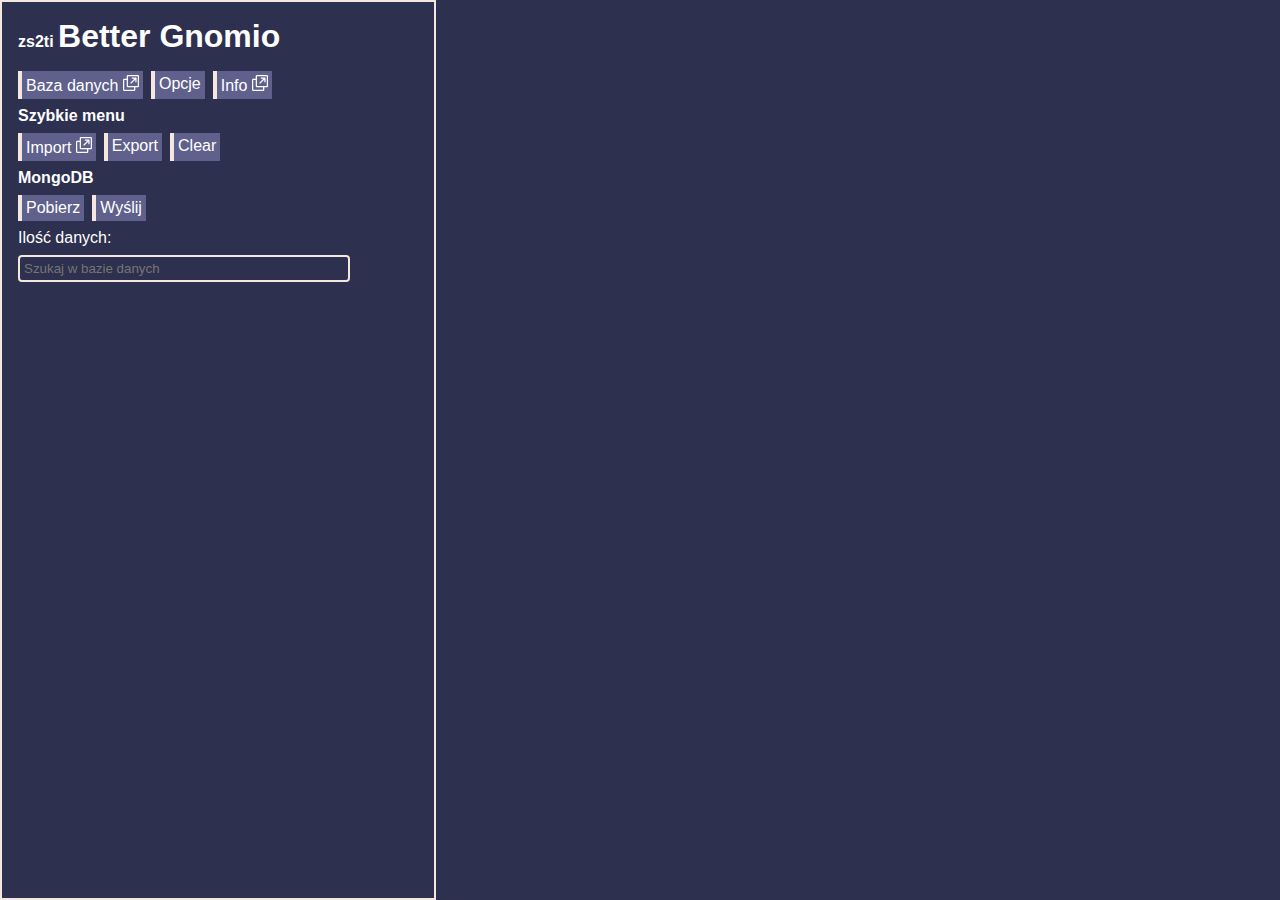
<file: popup/index.html>
<!DOCTYPE html>
<html lang="pl">
    <head>
        <meta charset="UTF-8">
        <meta http-equiv="X-UA-Compatible" content="IE=edge">
        <meta name="viewport" content="width=device-width, initial-scale=1.0">
        <title>Better Gnomio</title>
        <link rel="stylesheet" href="../main.css">

        <style>
            #search {
                margin: 8px 0px;
                padding: 4px;
                width: 80%;
                background-color: transparent;
                border: solid 2px var(--ktuliq3);
                border-radius: 4px;
            }
            #search:focus{
                outline: none;
                /* caret-color: transparent; */
            }
        </style>
    </head>
    <body>
        <div id="head">
            <h1><span style="font-size: medium;">zs2ti </span>Better Gnomio</h1>

            <div class="menu">
                <a class="button" href="../pages/database/database.html" target="_blank">Baza danych <img src="../assets/new_tab.png" width="16px"></a>
                <a class="button" href="options/options.html">Opcje</a>
                <a class="button" href="../pages/info/info.html" target="_blank">Info <img src="../assets/new_tab.png" width="16px"></a>
            </div>
            <h4>Szybkie menu</h4>
            <div class="menu">
                <a class="button" href="../pages/database/quick/quickimport.html" target="_blank">Import <img src="../assets/new_tab.png" width="16px"></a>
                <a class="button" id="quickexport">Export</a>
                <a class="button" id="quickclear">Clear</a>
            </div>
            <h4>MongoDB</h4>
            <div class="menu">
                <a class="button" id="mongodownload">Pobierz</a>
                <a class="button" id="mongosend">Wyślij</a>
            </div>

            <div>Ilość danych: <span id="length"></span></div>
            <input id="search" type="text" autocomplete="off" placeholder="Szukaj w bazie danych">
        </div>
        
        <div class="bigcontent" id="results"></div>

        <!-- <div id="hideonsearch">
            <h3>Domyślne funkcje</h3>
            <div class="desc">Kliknij wybrany objekt aby podświetlić go</div>
            <table class="table" cellspacing="0">
                <tbody>
                    <tr>
                        <th>Objekt</th>
                        <th>Po najechaniu</th>
                        <th>Po kliknięciu</th>
                    </tr>
                    <tr>
                        <td><div class="tableTitle">tekst</div></td>
                        <td>Wyświetla odpowiedź z bazy danych</td>
                        <td>Wyszukuje w nowej karcie</td>
                    </tr>
                    <tr>
                        <td><div class="tableTitle">obrazy</div></td>
                        <td>Wyświetla się jego link (w razie jak by obraz był podpisany [np. switch.png])</td>
                        <td>Wyszukuje w nowej karcie (puki co nie działa)</td>
                    </tr>
                    <tr>
                        <td><div id="hgSearchBar" class="tableTitle" style="cursor: pointer;">lewy-dolny róg ekranu</div></td>
                        <td>-</td>
                        <td>Umożliwia przeszukiwanie bazy danych</td>
                    </tr>
                </tbody>
                
            </table>
        </div> -->
        
        
        <!-- <div>Problem z wczytaniem? kliknij przycisk poniżej aby wczytać ręcznie</div>
        <button id="main">Wczytaj</button>
        <a href="o.html">o</a>
        <div style="color: rgb(145, 0, 0);"> Uwaga!, skrypt aktywuje się po wczytaniu strony (tak jak każdy skrypt), zalecane jest poczekanie na wczytanie strony.</div> -->

        <script src="index.js"></script>
    </body>
</html>
</file>
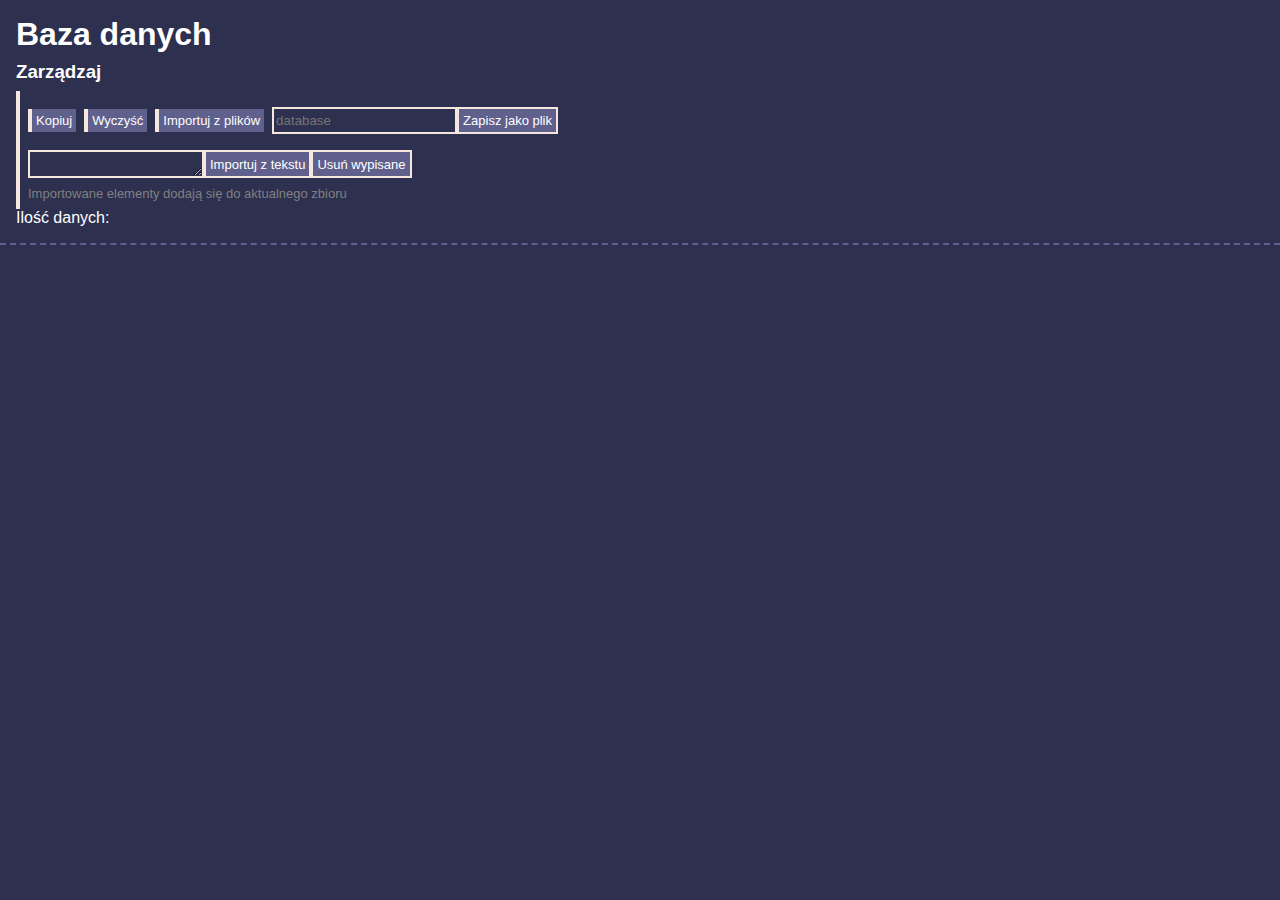
<file: pages/database/database.html>
<html lang="pl">
<head>
    <meta charset="UTF-8">
    <meta http-equiv="X-UA-Compatible" content="IE=edge">
    <meta name="viewport" content="width=device-width, initial-scale=1.0">
    <link rel="stylesheet" href="../../main.css">
    <link rel="stylesheet" href="../main.css">
    <title>Database</title>
</head>
<body>
    <header>
        <h1>Baza danych</h1>
    
        <h3>Zarządzaj</h3>
        <div class="manage">

            <div class="manageItem">
                <button class="button" id="copy">Kopiuj</button>
                <button class="button" id="clear">Wyczyść</button>
                <label for="importfile" class="button">
                    <input type="file" id="importfile" style="display: none;" accept=".json, .txt" multiple>
                    Importuj z plików
                </label>
                <span class="subManage">
                    <input type="text" id="downloadfilename" placeholder="database">
                    <button class="button" id="downloadfile">Zapisz jako plik</button>
                </span>
            </div>
            <div class="manageItem">
                <span class="subManage">
                    <textarea id="dataraw" name="dataraw" style="height: 24px; width: 172px;"></textarea> <!-- cols="25" rows="1" -->
                    <button class="button" id="importbutton">Importuj z tekstu</button>
                    <button class="button" id="removebutton">Usuń wypisane</button>
                </span>
            </div>
            <div class="desc">Importowane elementy dodają się do aktualnego zbioru</div>
        
            
        </div>
        <div>Ilość danych: <span id="length"></span></div>

        
    </header>
    
    <main>
        <ol id="data"></ol>
    </main>
        


    <script src="database.js"></script>
</body>
</html>
</file>
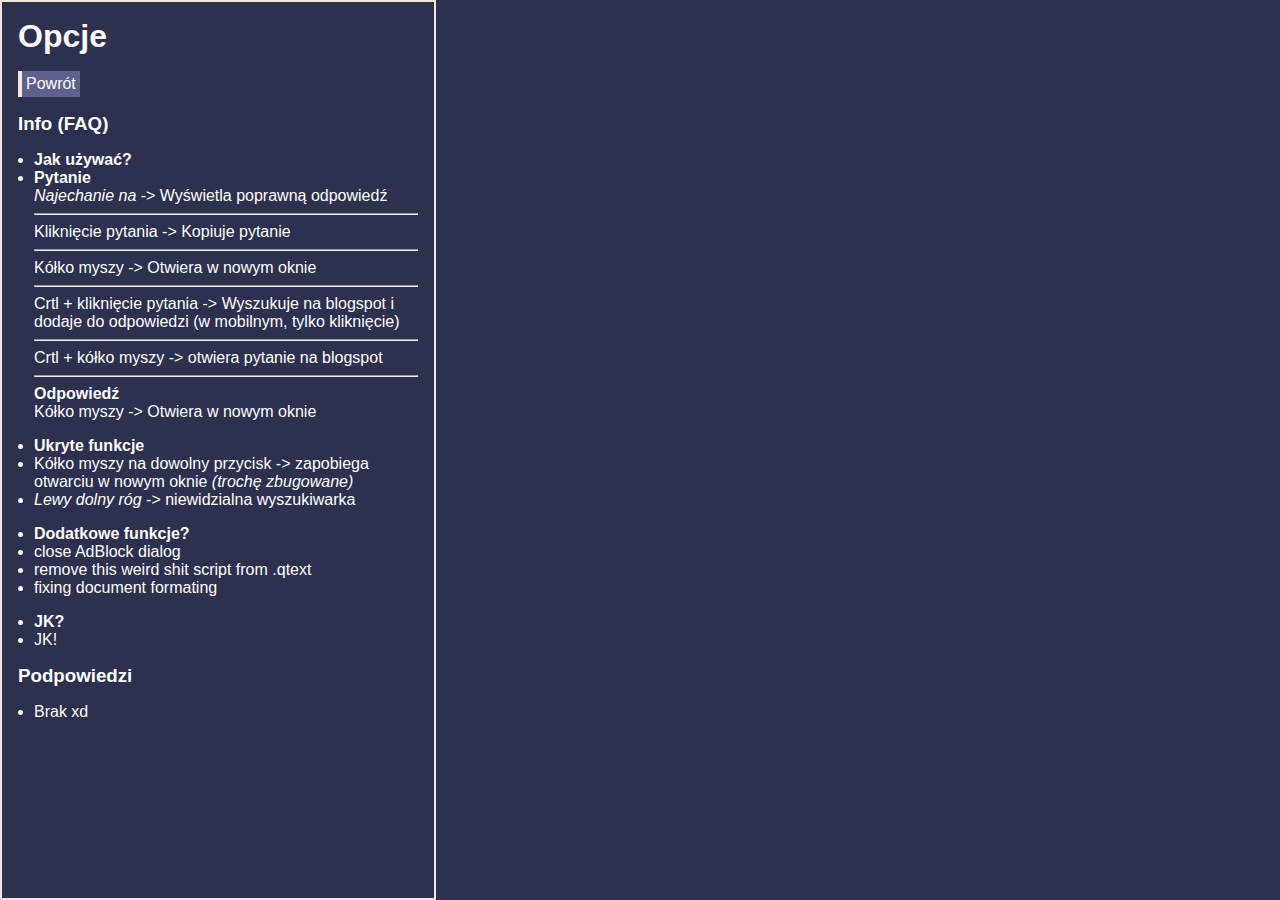
<file: pages/info/info.html>
<html lang="pl">
<head>
    <meta charset="UTF-8">
    <meta http-equiv="X-UA-Compatible" content="IE=edge">
    <meta name="viewport" content="width=device-width, initial-scale=1.0">
    <link rel="stylesheet" href="../../main.css">
    <title>Opcje</title>
</head>
<body>
    <h1>Opcje</h1>
    <div class="menu">
        <a class="button" href="../index.html">Powrót</a>
    </div>

    <h3>Info (FAQ)</h3>

    <ul>
        <li><b>Jak używać?</b></li>
        <li>
            <h4>Pytanie</h4>
            <i>Najechanie na</i> -> Wyświetla poprawną odpowiedź
            <hr>
            Kliknięcie pytania -> Kopiuje pytanie
            <hr>
            Kółko myszy -> Otwiera w nowym oknie
            <hr>
            Crtl + kliknięcie pytania -> Wyszukuje na blogspot i dodaje do odpowiedzi (w mobilnym, tylko kliknięcie)
            <hr>
            Crtl + kółko myszy -> otwiera pytanie na blogspot
            <hr>

            <h4>Odpowiedź</h4>
            Kółko myszy -> Otwiera w nowym oknie
        </li>
    </ul>

    <ul>
        <li><b>Ukryte funkcje</b></li>
        <li>Kółko myszy na dowolny przycisk -> zapobiega otwarciu w nowym oknie <i>(trochę zbugowane)</i></li>
        <li><i>Lewy dolny róg</i> -> niewidzialna wyszukiwarka</li>
    </ul>

    <ul>
        <li><b>Dodatkowe funkcje?</b></li>
        <li>close AdBlock dialog</li>
        <li>remove this weird shit script from .qtext</li>
        <li>fixing document formating</li>
    </ul>

    <ul>
        <li><b>JK?</b></li>
        <li>JK!</li>
    </ul>
    
    <h3>Podpowiedzi</h3>
    <ul>
        <li>Brak xd</li>
    </ul>
</body>
</html>
</file>
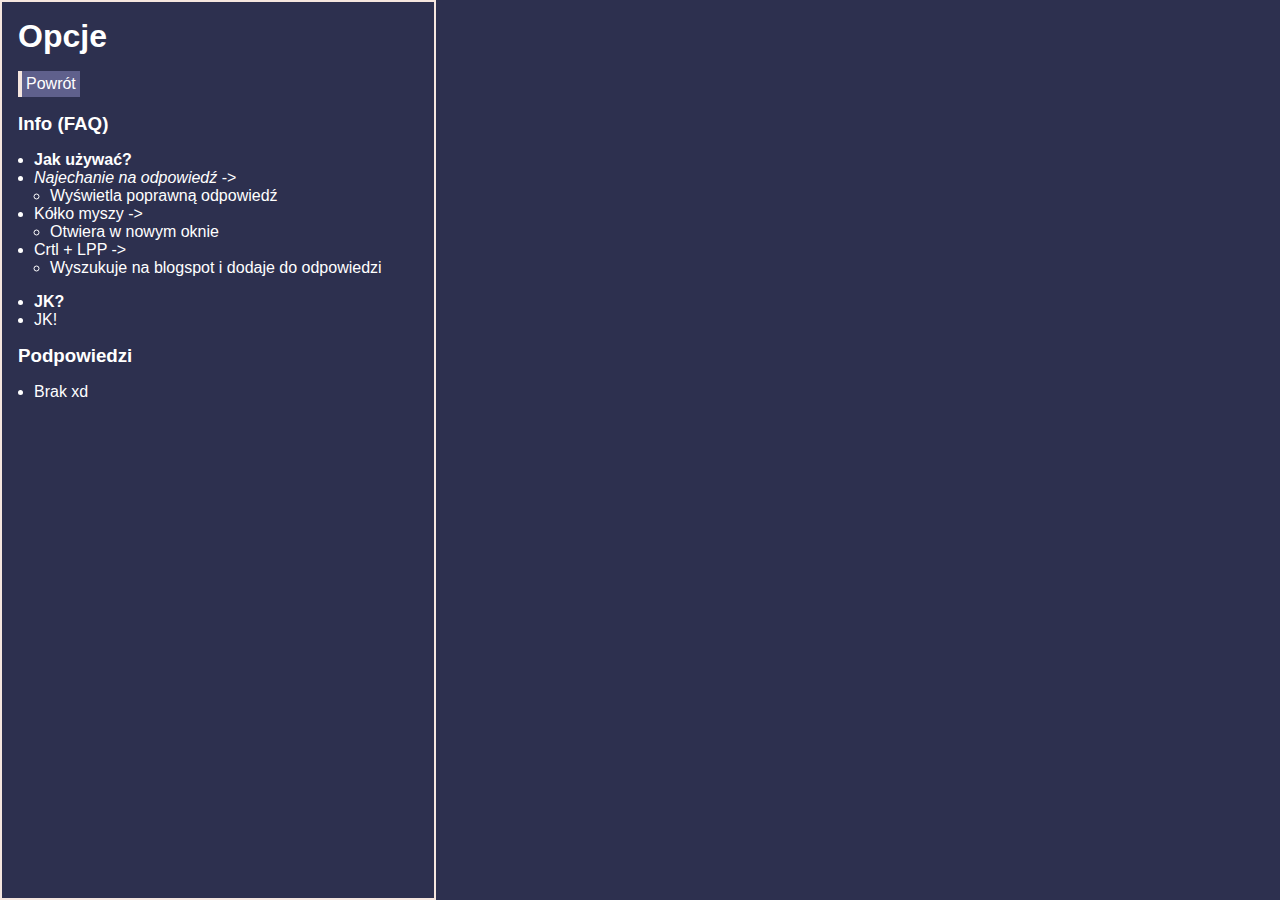
<file: popup/info/info.html>
<html lang="pl">
<head>
    <meta charset="UTF-8">
    <meta http-equiv="X-UA-Compatible" content="IE=edge">
    <meta name="viewport" content="width=device-width, initial-scale=1.0">
    <link rel="stylesheet" href="../../main.css">
    <title>Opcje</title>
</head>
<body>
    <h1>Opcje</h1>
    <div class="menu">
        <a class="button" href="../index.html">Powrót</a>
    </div>

    <h3>Info (FAQ)</h3>

    <ul>
        <li><b>Jak używać?</b></li>
        <li><i>Najechanie na odpowiedź</i> -> <ul><li>Wyświetla poprawną odpowiedź</li></ul></li>
        <li>Kółko myszy -> <ul><li>Otwiera w nowym oknie</li></ul></li>
        <li>Crtl + LPP -> <ul><li>Wyszukuje na blogspot i dodaje do odpowiedzi</li></ul></li>
    </ul>

    <ul>
        <li><b>JK?</b></li>
        <li>JK!</li>
    </ul>
    
    <h3>Podpowiedzi</h3>
    <ul>
        <li>Brak xd</li>
    </ul>
</body>
</html>
</file>
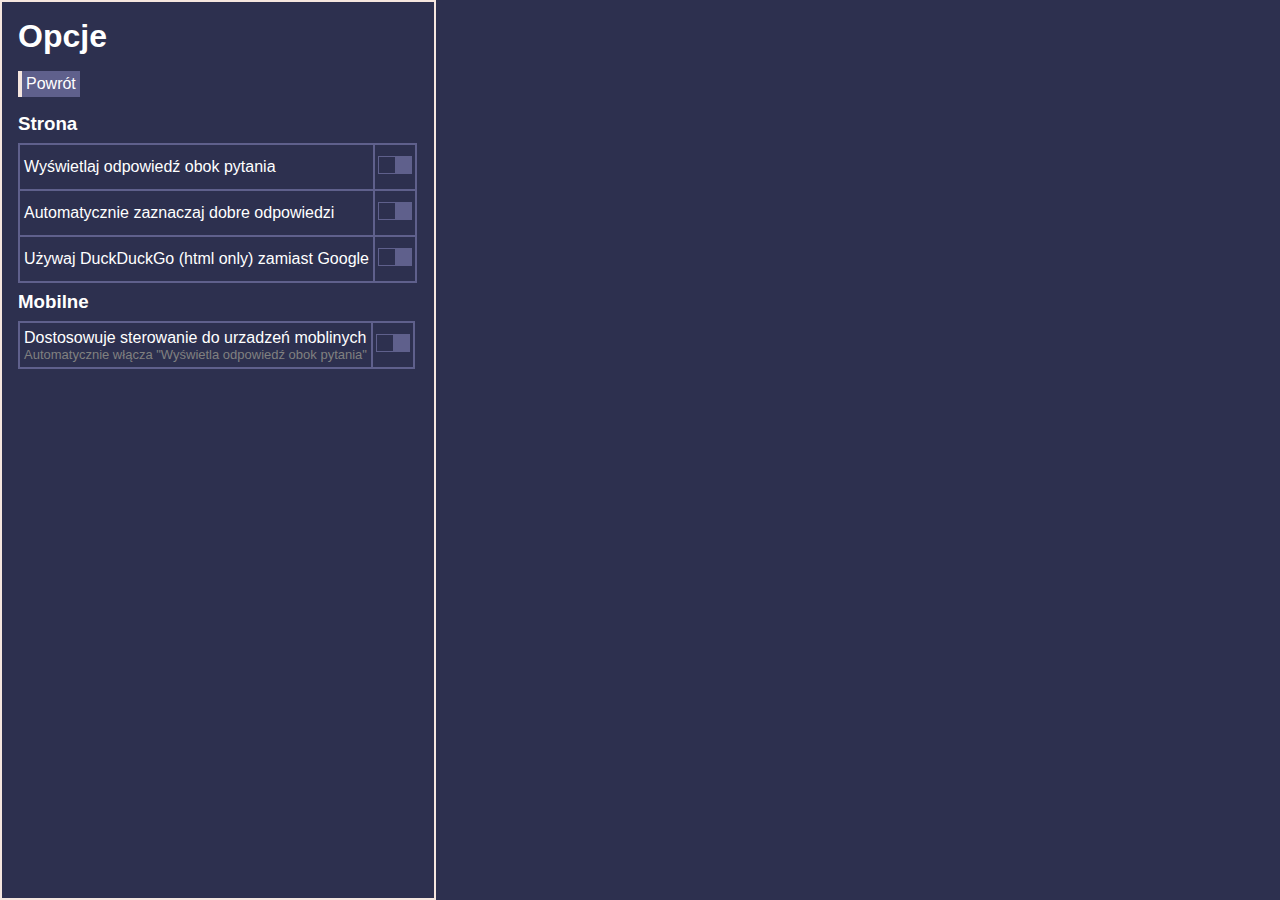
<file: popup/options/options.html>
<!DOCTYPE html>
<html lang="pl">
<head>
    <meta charset="UTF-8">
    <meta http-equiv="X-UA-Compatible" content="IE=edge">
    <meta name="viewport" content="width=device-width, initial-scale=1.0">
    <link rel="stylesheet" href="../../main.css">
    <title>Opcje</title>
</head>
<body>
    <h1>Opcje</h1>
    <div class="menu">
        <a class="button" href="../index.html">Powrót</a>
    </div>

    <h3>Strona</h3>
    <table class="table" style="text-align:start;">
        <tr>
            <td>
                Wyświetlaj odpowiedź obok pytania
            </td>
            <td>
                <label class="switch" for="wyswietlajnastronie">
                    <input type="checkbox" style="display: none;" id="wyswietlajnastronie"></input>
                    <span></span>
                </label>
            </td>
        </tr>
        <tr>
            <td>
                Automatycznie zaznaczaj dobre odpowiedzi
            </td>
            <td>
                <label class="switch" for="zaznaczajodpowiedzi">
                    <input type="checkbox" style="display: none;" id="zaznaczajodpowiedzi"></input>
                    <span></span>
                </label>
            </td>
        </tr>
        <tr>
            <td>
                Używaj DuckDuckGo (html only) zamiast Google
            </td>
            <td>
                <label class="switch" for="uzywajduckduckgo">
                    <input type="checkbox" style="display: none;" id="uzywajduckduckgo"></input>
                    <span></span>
                </label>
            </td>
        </tr>
    </table>
    <h3>Mobilne</h3>
    <table class="table" style="text-align:start;">
        <tr>
            <td>
                Dostosowuje sterowanie do urzadzeń moblinych <br>
                <div class="desc">Automatycznie włącza "Wyświetla odpowiedź obok pytania"</div>
            </td>
            <td>
                <label class="switch" for="mobilnesterowanie">
                    <input type="checkbox" style="display: none;" id="mobilnesterowanie"></input>
                    <span></span>
                </label>
            </td>
        </tr>
    </table>
    
    <script src="options.js"></script>
</body>
</html>
</file>
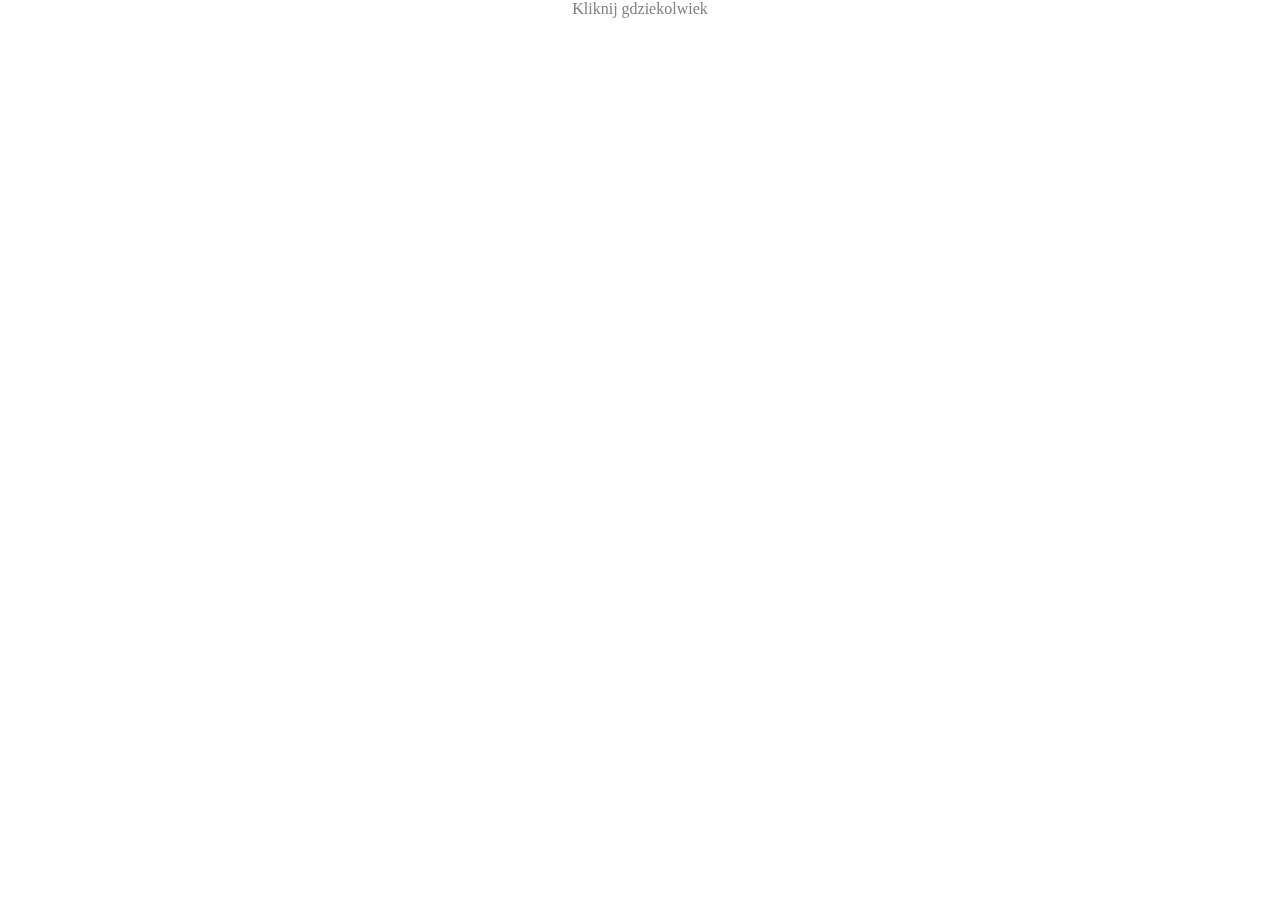
<file: pages/database/quick/quickimport.html>
<!DOCTYPE html>
<html lang="en">
<head>
    <meta charset="UTF-8">
    <meta http-equiv="X-UA-Compatible" content="IE=edge">
    <meta name="viewport" content="width=device-width, initial-scale=1.0">
    <title>...</title>
    <style>
        #input {
            text-align: center;
            color: grey;
            /* background-color: black; */
            position: fixed;
            top: 0px;
            left: 0px;
            bottom: 0px;
            right: 0px;
        }
    </style>
</head>
<body>
    <label for="importfile" id="input">
        <input type="file" id="importfile" style="display: none;" accept=".json, .txt" multiple>
        Kliknij gdziekolwiek
    </label>
    <script src="quickimport.js"></script>
</body>
</html>
</file>
<file: main.css>
* {
    --ktuliq1: rgb(95, 96, 140);
    --ktuliq2: rgb(45, 48, 79);
    --ktuliq3: rgb(245, 230, 223);
    --dark: rgb(16, 16, 24);

    background-color: var(--ktuliq2);
    color: white;
    font-family: Verdana, Geneva, Tahoma, sans-serif;
}

html {
    height: calc(100% - 36px);
}
body {
    overflow: hidden;

    margin: 0px;
    padding: 16px;

    height: 100%; 
    max-width: 400px;
    min-width: 300px;
    border: solid 2px var(--ktuliq3);
}
a {text-decoration: none;}
h1 {margin: 0px 0px 8px 0px}
h3 {margin: 8px 0px 8px 0px}
h4 {margin: 0px 0px 0px 0px;}
ul {padding-left: 16px}

/* Menu */
.menu {
    display: flex;
}


/* Button */
.button,
.button *{
    border: none;
    background-color: var(--ktuliq1);
    transition: 0.3s;
    outline: solid 1px transparent;
    cursor: pointer;
}
.button {
    font-size: medium;
    margin: 8px 8px 8px 0px;
    padding: 4px;
    border-left: solid 4px var(--ktuliq3);
}

.button:hover,
.button:hover * {
    background-color: var(--ktuliq2);
}

.button:hover {
    outline: solid 1px var(--ktuliq3);
}




/* Switch*/
.switch {
    display: inline-block;
    width: 0px;
    margin-right: 32px;
    cursor: pointer;
}
.switch span {
    display: inline-block;
    border: none;
    background-color: var(--ktuliq2);
    transition: 0.3s;
    outline: solid 1px var(--ktuliq1);
    margin: 8px 8px 8px 0px;

    border-left: solid 0px var(--ktuliq1);
    border-right: solid 16px var(--ktuliq1);

    height: 16px;
    width: 16px;
}

.switch input:checked + span {
    border-left: solid 16px var(--ktuliq1);
    border-right: solid 0px var(--ktuliq1);
}

.switch:hover span {
    outline: solid 1px var(--ktuliq3);
}



/* description */
.desc {
    font-size: small;
    color: grey;
}



/* other */
table,
table td {
    border-spacing: 0px;
    border: solid 1px var(--ktuliq1);
}
table td {padding: 4px;}
</file>
<file: pages/main.css>
html,
body {
    padding: 0px;
    margin: 0px;
    height: 100%;
    width: 100%;
}
body {
    border: none;
    display: flex;
    flex-direction: column;
    height: 100%;
    max-width: none;
}
header {
    flex: 0 1 auto;
    
    margin: 16px;
    
}
main {
    flex: 1 1 auto;
    overflow: scroll;

    border-top: dashed 2px var(--ktuliq1);
}

.manage {
    padding: 8px;
    border-left: solid 4px var(--ktuliq3);
    /* border-radius: 8px; */
}
.manageItem {
    display: flex;
    align-items: center;
    flex-wrap: wrap;
}

.subManage {
    display: flex;
    align-items: stretch;
    padding: 0px;
    border: solid 2px var(--ktuliq3);
    margin: 8px 8px 8px 0px;
    /* border-radius: 8px; */
}
.subManage input,
.subManage textarea,
.subManage input:focus,
.subManage textarea:focus {
    border: none;
    outline: none;
}
.subManage .button {
    margin: 0px;
}



.button {
    font-size: small;
}
</file>
